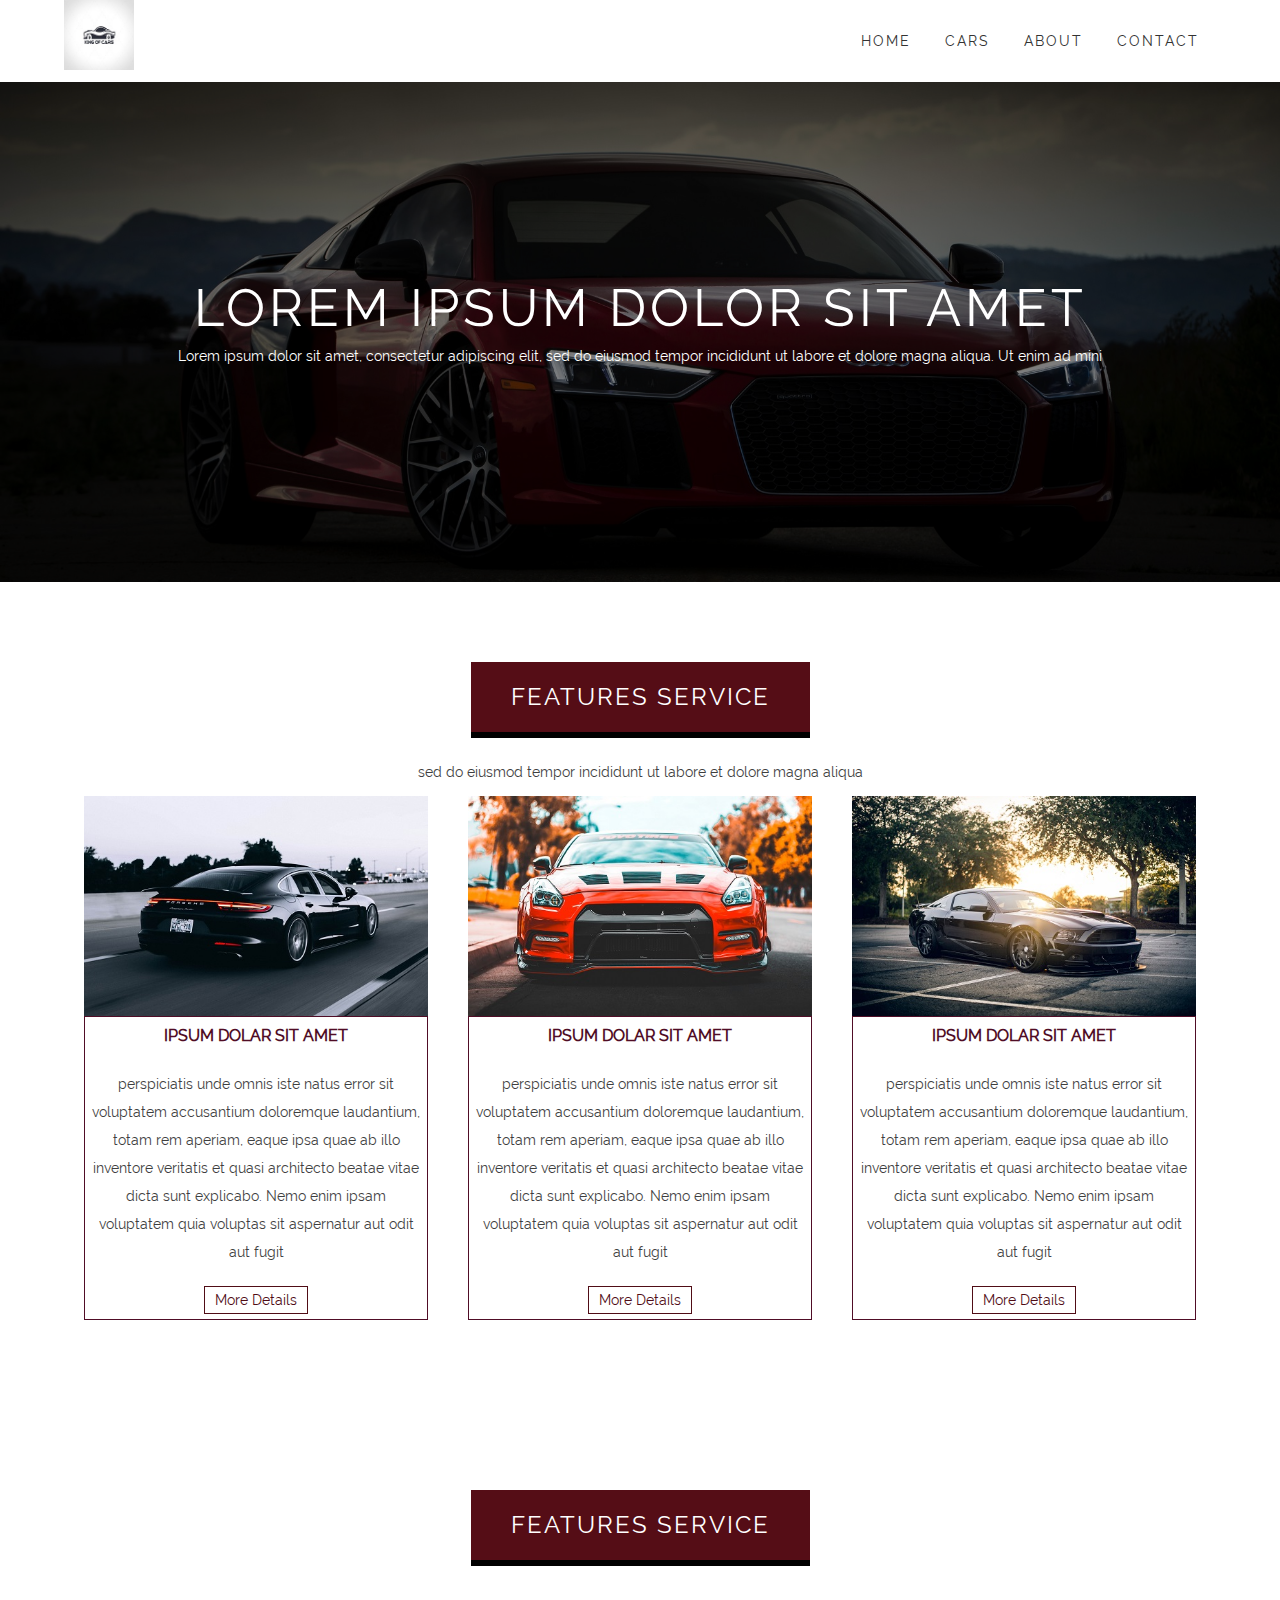
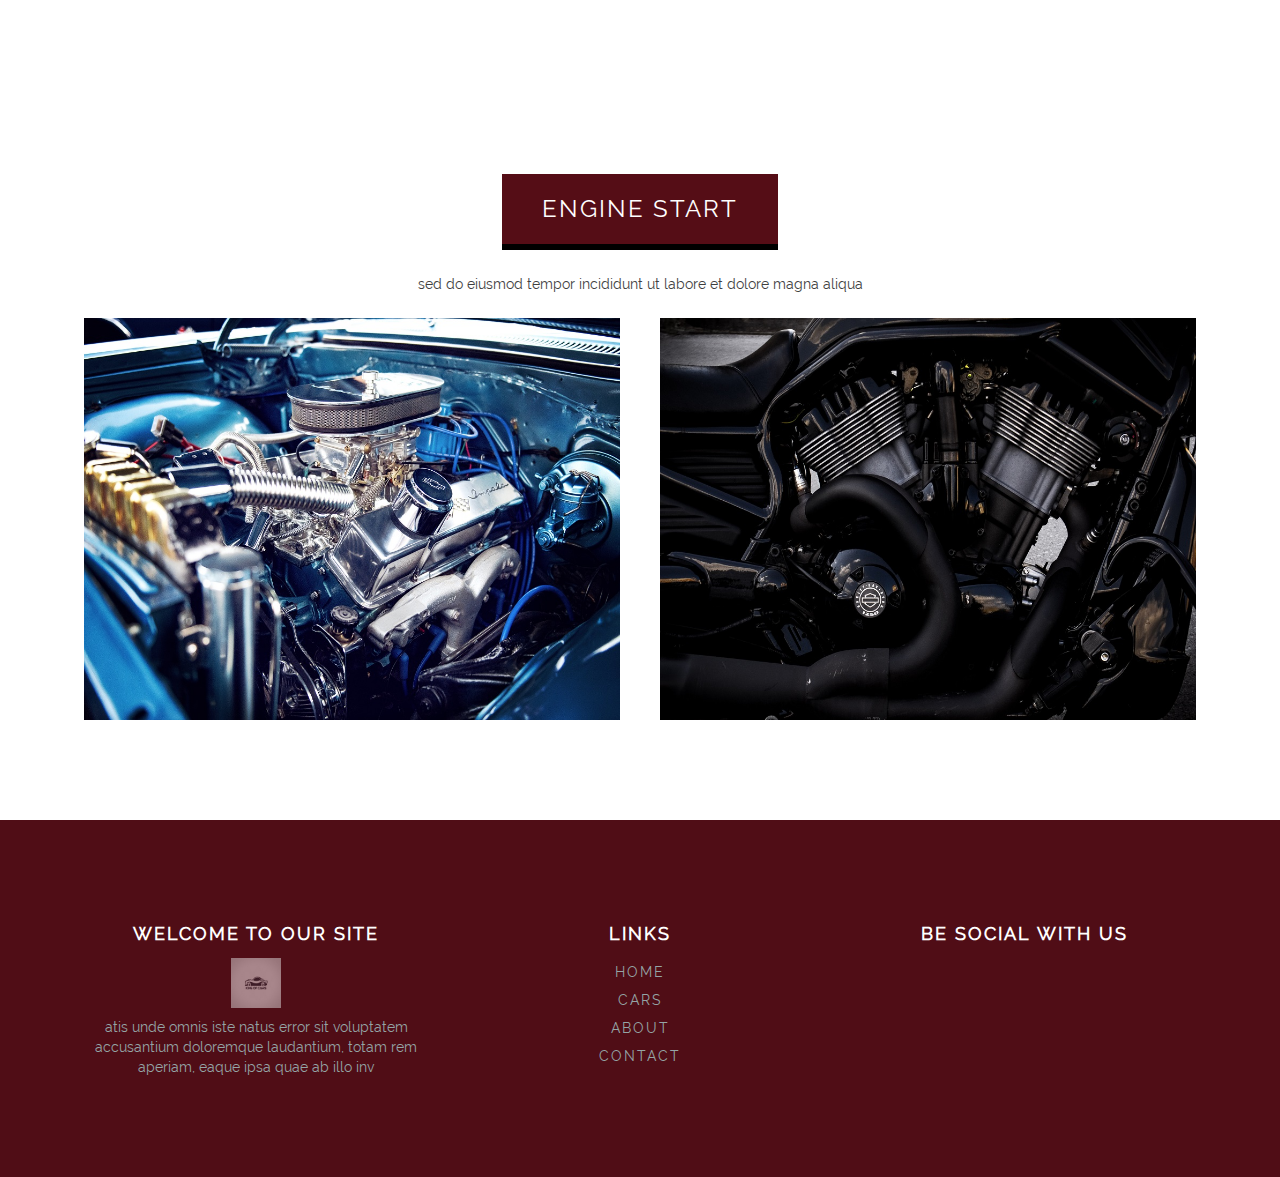
<file: cars/index.html>
<!DOCTYPE html>
<html lang="en">
    
    <head>       
        <meta charset="utf-8">
        <meta name="description" content="Profesyonel web dersleri">
        <meta name="author" content="arın yazılım">
        <meta name="viewport" content="width=device-width, initial-scale=1.0">
        <title>cars-home</title>
        
        <link rel="stylesheet" type="text/css" href="css/reset.css">
        <link rel="stylesheet" type="text/css" href="css/main.css">
        <link rel="stylesheet" href="https://use.fontawesome.com/releases/v5.4.1/css/all.css" integrity="sha384-5sAR7xN1Nv6T6+dT2mhtzEpVJvfS3NScPQTrOxhwjIuvcA67KV2R5Jz6kr4abQsz" crossorigin="anonymous">
    </head>
    
    <body>       
        
        <header>
            <div class="container">
                
                <div class="logo">
                    <a href="index.html"><img src="img/logo.png"></a>
                </div>
                
                <div class="menu">
                    <ul>
                        <li><a href="index.html">HOME</a></li>
                        <li><a href="cars.html">CARS</a></li>
                        <li><a href="about.html">ABOUT</a></li>
                        <li><a href="contact.html">CONTACT</a></li>
                    </ul>
                </div>
                
            </div>
        </header>
        
       
        
        <!--MAIN SECTION-->
        
        <section id="mainSlider" class="slider">
            <div id="mainCaption" class="caption">
                <h1>LOREM IPSUM DOLOR SIT AMET</h1>
                <p>Lorem ipsum dolor sit amet, consectetur adipiscing elit, sed do eiusmod tempor incididunt ut labore et dolore magna aliqua. Ut enim ad mini</p>
            </div>
        </section>
        
        
        
        
        
        <!--FEATURES SECTION-->
        
        <section id="features" class="sectionArea">
            
            <div class="featuresTop">
                <h2 class="sectionHeader">FEATURES SERVICE</h2>
                <p>sed do eiusmod tempor incididunt ut labore et dolore magna aliqua</p>
            </div>
            
            <div class="featuresBody">
                <div class="container">
                    
                    <div class="col3">
                        <div class="item">
                            
                            <div class="zoom">
                                <img src="img/campbell-boulanger-348386-unsplash.jpg">
                            </div>
                            
                            <div class="itemText">
                                <h3>IPSUM DOLAR SIT AMET</h3>
                                <p>perspiciatis unde omnis iste natus error sit voluptatem accusantium doloremque laudantium, totam rem aperiam, eaque ipsa quae ab illo inventore veritatis et quasi architecto beatae vitae dicta sunt explicabo. Nemo enim ipsam voluptatem quia voluptas sit aspernatur aut odit aut fugit</p>
                                <a href="#" class="btnDetails">More Details</a>
                            </div>
                            
                        </div>
                    </div>
                    
                    <div class="col3">
                        <div class="item">
                            
                            <div class="zoom">
                                <img src="img/kartik-bhattacharjee-257547-unsplash.jpg">
                            </div>
                            <div class="itemText">
                                <h3>IPSUM DOLAR SIT AMET</h3>
                                <p>perspiciatis unde omnis iste natus error sit voluptatem accusantium doloremque laudantium, totam rem aperiam, eaque ipsa quae ab illo inventore veritatis et quasi architecto beatae vitae dicta sunt explicabo. Nemo enim ipsam voluptatem quia voluptas sit aspernatur aut odit aut fugit</p>
                                <a href="#" class="btnDetails">More Details</a>
                            </div>
                            
                        </div>
                    </div>
                    
                    <div class="col3">
                        <div class="item">
                            
                            <div class="zoom">
                                <img src="img//lance-asper-259085-unsplash.jpg">
                            </div>
                            
                            <div class="itemText">
                                <h3>IPSUM DOLAR SIT AMET</h3>
                                <p>perspiciatis unde omnis iste natus error sit voluptatem accusantium doloremque laudantium, totam rem aperiam, eaque ipsa quae ab illo inventore veritatis et quasi architecto beatae vitae dicta sunt explicabo. Nemo enim ipsam voluptatem quia voluptas sit aspernatur aut odit aut fugit</p>
                                <a href="#" class="btnDetails">More Details</a>
                            </div>
                            
                        </div>
                    </div>
                    
                </div>
            </div>
        </section>
        
        
        
        
        
        <!-- PARALLAX SECTION-->
        
        <section id="parallax" class="sectionArea">
            <div class="parallaxTop">
                <h2 class="sectionHeader">FEATURES SERVICE</h2>
                <p>sed do eiusmod tempor incididunt ut labore et dolore magna aliqua</p>
            </div>
        </section>
        
        
        
        
        <!-- ENGINE SECTION-->
        
        <section id="engine" class="sectionArea">
            
            <div class="engineTop">
                <h2 class="sectionHeader">ENGINE START</h2>
                <p>sed do eiusmod tempor incididunt ut labore et dolore magna aliqua</p>
            </div>
            
            <div class="engineBody">
                <div class="container">
                    
                    <div class="col2">
                        <div class="engineContainer">
                            <img src="img/engine1.jpg" class="imageOver">
                            <div class="engineOverlay">
                                <div class="engineText">Image Text</div>
                            </div>
                        </div>
                    </div>
                    
                    <div class="col2">
                        <div class="engineContainer">
                            <img src="img/engine2.jpg" class="imageOver">
                            <div class="engineOverlay2">
                                <div class="engineText">Image Text</div>
                            </div>
                        </div>
                    </div>
                    
                </div>
            </div>
        </section>
        
        
        
        
        <!-- FOOTER SECTION-->
        
        <footer class="sectionArea">
            <div class="container">
                
                <div class="col3">
                    <div class="footerItem">
                        <h3>WELCOME TO OUR SITE</h3>
                        <a href="index.html"><img src="img/logo.png"></a>
                        <p>atis unde omnis iste natus error sit voluptatem accusantium doloremque laudantium, totam rem aperiam, eaque ipsa quae ab illo inv</p>
                    </div>
                </div>
                
                <div class="col3">
                    <div class="footerItem">
                        <h3>LINKS</h3>
                        <ul class="footerLinks">
                            <li><a href="index.html">HOME</a></li>
                            <li><a href="cars.html">CARS</a></li>
                            <li><a href="about.html">ABOUT</a></li>
                            <li><a href="contact.html">CONTACT</a></li>
                        </ul>
                    </div>
                </div>
                
                <div class="col3">
                    <div class="footerItem">
                        <h3>BE SOCIAL WITH US</h3>
                        <ul class="socialLinks">
                            <li><a href="#"><i class="fab fa-twitter"></i></a></li>
                            <li><a href="#"><i class="fab fa-facebook"></i></a></li>
                            <li><a href="#"><i class="fab fa-linkedin"></i></a></li>
                        </ul>
                    </div>
                </div>
                
            </div>            
        </footer>
    
    </body>
    
</html>
</file>
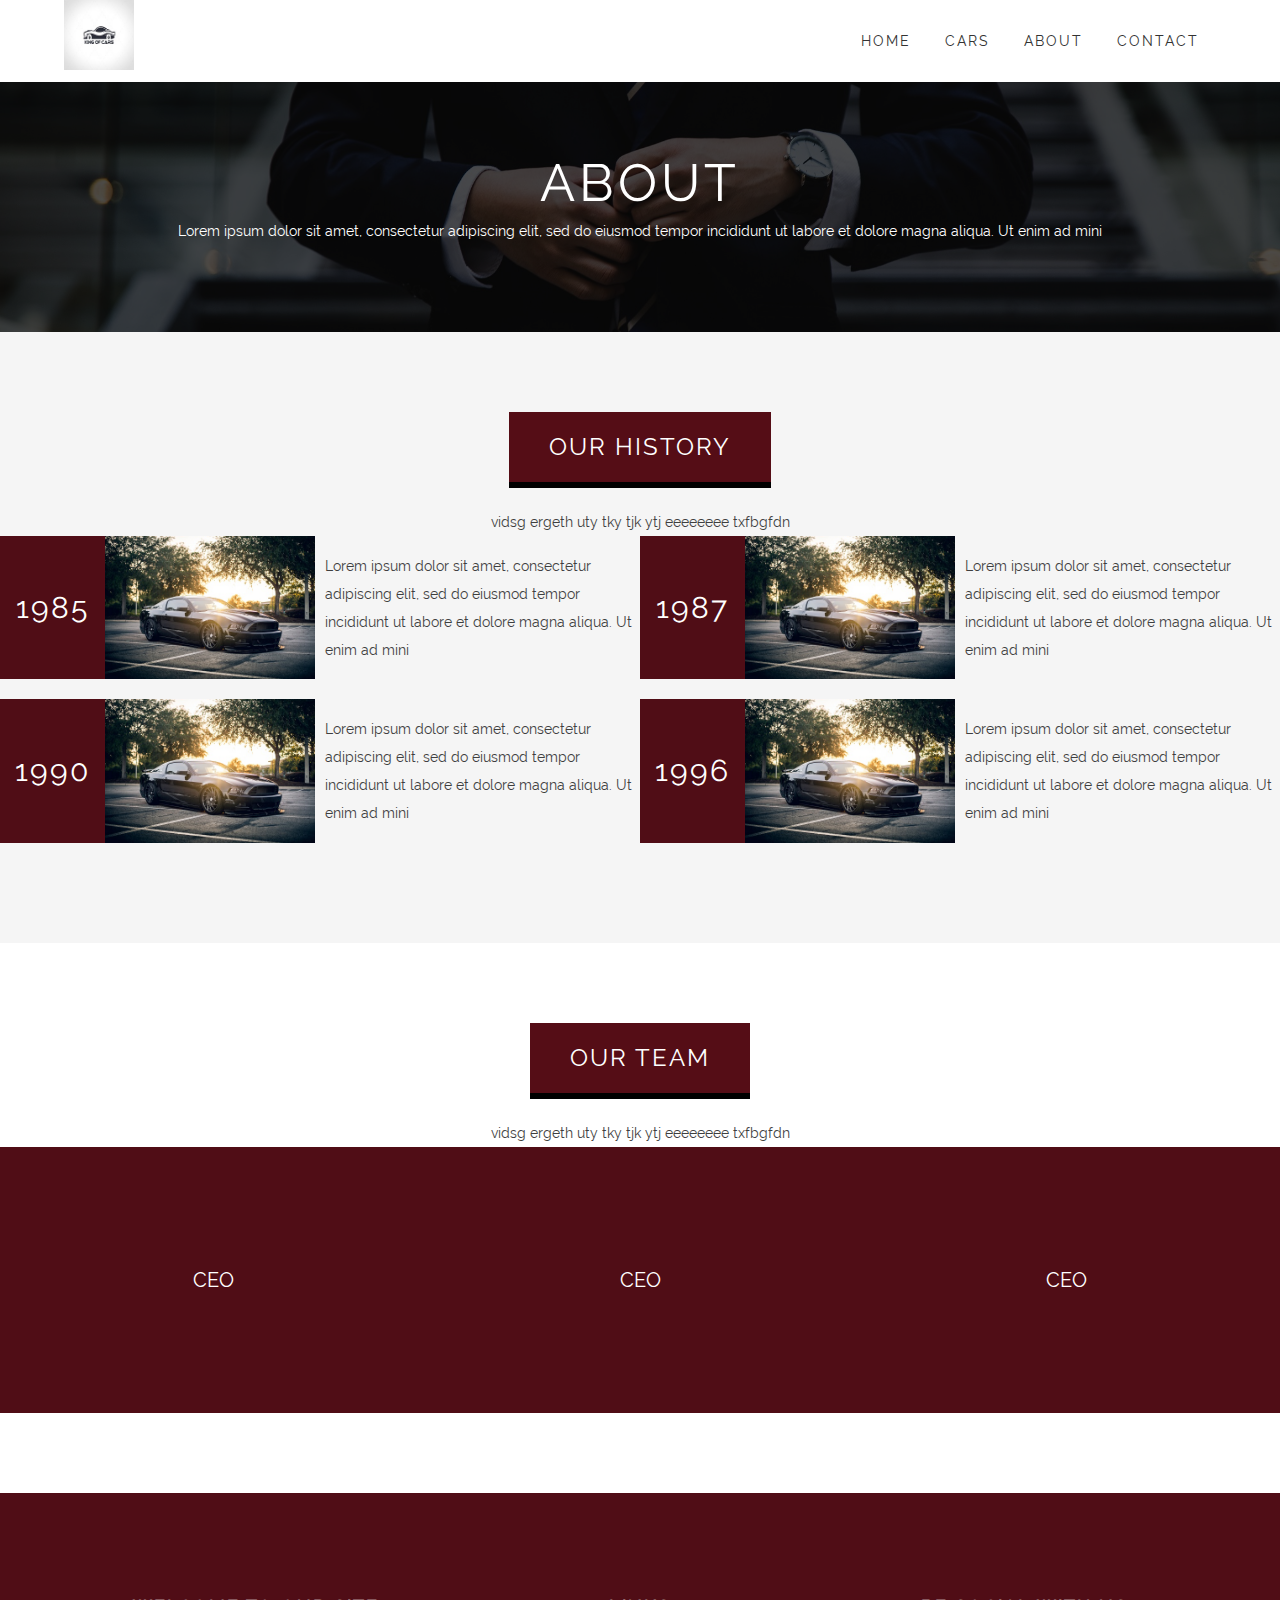
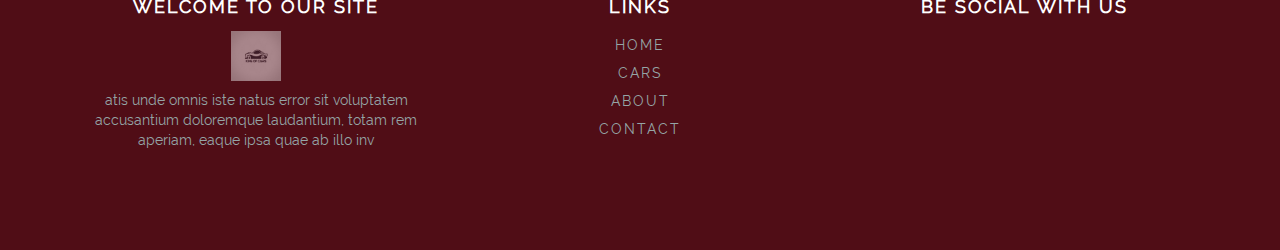
<file: cars/about.html>
<!DOCTYPE html>
<html lang="en">
    <head>
        
        <meta charset="utf-8">
        <meta name="description" content="Profesyonel web dersleri">
        <meta name="author" content="arın yazılım">
        <meta name="viewport" content="width=device-width, initial-scale=1.0">
        <title>cars-about</title>
        
        <link rel="stylesheet" type="text/css" href="css/reset.css">
        <link rel="stylesheet" type="text/css" href="css/main.css">
        <link rel="stylesheet" href="https://use.fontawesome.com/releases/v5.4.1/css/all.css" integrity="sha384-5sAR7xN1Nv6T6+dT2mhtzEpVJvfS3NScPQTrOxhwjIuvcA67KV2R5Jz6kr4abQsz" crossorigin="anonymous">
    </head>
    
    <body>
        
        <header>
            <div class="container">
                
                <div class="logo">
                    <a href="index.html"><img src="img/logo.png"></a>
                </div>
                <div class="menu">
                    <ul>
                        <li><a href="index.html">HOME</a></li>
                        <li><a href="cars.html">CARS</a></li>
                        <li><a href="about.html">ABOUT</a></li>
                        <li><a href="contact.html">CONTACT</a></li>
                    </ul>
                </div>
                
            </div>
        </header>
        
        
        
        
        <!--MAIN SECTION-->
        
        <section id="aboutSlider" class="slider">
            <div id="aboutCaption" class="caption">
                <h1>ABOUT</h1>
                <p>Lorem ipsum dolor sit amet, consectetur adipiscing elit, sed do eiusmod tempor incididunt ut labore et dolore magna aliqua. Ut enim ad mini</p>
            </div>
        </section>
        
        
        
        
        
        
        
        <!--OUR HISTORY SECTION-->
        
        <section id="ourHistory" class="sectionArea">
            
            
            <div class="ourHistoryTop">
                <h2 class="sectionHeader">OUR HISTORY</h2>
                <p>vidsg ergeth uty tky tjk ytj eeeeeeee txfbgfdn</p>
            </div>
            
            <div class="ourHistoryBody">
                
                <div class="containerFluid">
                    <div class="col2">
                        <div class="ourHistoryDate">
                            <p>1985</p>
                        </div>
                        <div class="ourHistoryImage">
                            <img src="img/lance-asper-259085-unsplash.jpg">
                        </div>
                        <div class="ourHistoryText">
                            <p>Lorem ipsum dolor sit amet, consectetur adipiscing elit, sed do eiusmod tempor incididunt ut labore et dolore magna aliqua. Ut enim ad mini</p>
                        </div>
                    </div>
                    <div class="col2">
                        <div class="ourHistoryDate">
                            <p>1987</p>
                        </div>
                        <div class="ourHistoryImage">
                            <img src="img/lance-asper-259085-unsplash.jpg">
                        </div>
                        <div class="ourHistoryText">
                            <p>Lorem ipsum dolor sit amet, consectetur adipiscing elit, sed do eiusmod tempor incididunt ut labore et dolore magna aliqua. Ut enim ad mini</p>
                        </div>
                    </div>
                </div> 
                
                <div class="containerFluid">
                    <div class="col2">
                        <div class="ourHistoryDate">
                            <p>1990</p>
                        </div>
                        <div class="ourHistoryImage">
                            <img src="img/lance-asper-259085-unsplash.jpg">
                        </div>
                        <div class="ourHistoryText">
                            <p>Lorem ipsum dolor sit amet, consectetur adipiscing elit, sed do eiusmod tempor incididunt ut labore et dolore magna aliqua. Ut enim ad mini</p>
                        </div>
                    </div>
                    <div class="col2">
                        <div class="ourHistoryDate">
                            <p>1996</p>
                        </div>
                        <div class="ourHistoryImage">
                            <img src="img/lance-asper-259085-unsplash.jpg">
                        </div>
                        <div class="ourHistoryText">
                            <p>Lorem ipsum dolor sit amet, consectetur adipiscing elit, sed do eiusmod tempor incididunt ut labore et dolore magna aliqua. Ut enim ad mini</p>
                        </div>
                    </div>
                </div>  
                
            </div>
        </section>
        
        
        
        
        
        
        <!--TEAM SECTION-->
        
        <section id="team" class="sectionArea">
            
            <div class="teamTop">
                <h2 class="sectionHeader">OUR TEAM</h2>
                <p>vidsg ergeth uty tky tjk ytj eeeeeeee txfbgfdn</p>
            </div>
            
            <div class="teamBody">
                <div class="containerFluid">
                   
                    <div class="col3">
                        <div class="teamMember">
                            <img src="img/ceo.jpg" class="teamMemberImg">
                            <div class="teamMemberInfo">
                                <h5>John Doe</h5>
                                <ul class="memberSocialLinks">
                                    <li><a href="#"><i class="fab fa-twitter"></i></a></li>
                                    <li><a href="#"><i class="fab fa-facebook"></i></a></li>
                                    <li><a href="#"><i class="fab fa-linkedin"></i></a></li>
                                </ul>
                            </div>
                            <div class="teamMemberOverlay">
                                <div class="teamTitle">CEO</div>
                            </div>
                        </div>
                    </div>
                    
                    <div class="col3">
                        <div class="teamMember">
                            <img src="img/ceo.jpg" class="teamMemberImg">
                            <div class="teamMemberInfo">
                                <h5>John Doe</h5>
                                <ul class="memberSocialLinks">
                                    <li><a href="#"><i class="fab fa-twitter"></i></a></li>
                                    <li><a href="#"><i class="fab fa-facebook"></i></a></li>
                                    <li><a href="#"><i class="fab fa-linkedin"></i></a></li>
                                </ul>
                            </div>
                            <div class="teamMemberOverlay">
                                <div class="teamTitle">CEO</div>
                            </div>
                        </div>
                    </div>
                    
                    <div class="col3">
                        <div class="teamMember">
                            <img src="img/ceo.jpg" class="teamMemberImg">
                            <div class="teamMemberInfo">
                                <h5>John Doe</h5>
                                <ul class="memberSocialLinks">
                                    <li><a href="#"><i class="fab fa-twitter"></i></a></li>
                                    <li><a href="#"><i class="fab fa-facebook"></i></a></li>
                                    <li><a href="#"><i class="fab fa-linkedin"></i></a></li>
                                </ul>
                            </div>
                            <div class="teamMemberOverlay">
                                <div class="teamTitle">CEO</div>
                            </div>
                        </div>
                    </div>
                    
                </div>
            </div>
        </section>
        
        
        
        
        
        
        
        <!-- FOOTER SECTION-->
        
        <footer class="sectionArea">
            <div class="container">
                
                <div class="col3">
                    <div class="footerItem">
                        <h3>WELCOME TO OUR SITE</h3>
                        <a href="index.html"><img src="img/logo.png"></a>
                        <p>atis unde omnis iste natus error sit voluptatem accusantium doloremque laudantium, totam rem aperiam, eaque ipsa quae ab illo inv</p>
                    </div>
                </div>
                
                <div class="col3">
                    <div class="footerItem">
                        <h3>LINKS</h3>
                        <ul class="footerLinks">
                            <li><a href="index.html">HOME</a></li>
                            <li><a href="cars.html">CARS</a></li>
                            <li><a href="about.html">ABOUT</a></li>
                            <li><a href="contact.html">CONTACT</a></li>
                        </ul>
                    </div>
                </div>
                
                <div class="col3">
                    <div class="footerItem">
                        <h3>BE SOCIAL WITH US</h3>
                        <ul class="socialLinks">
                            <li><a href="#"><i class="fab fa-twitter"></i></a></li>
                            <li><a href="#"><i class="fab fa-facebook"></i></a></li>
                            <li><a href="#"><i class="fab fa-linkedin"></i></a></li>
                        </ul>
                    </div>
                </div>
                
            </div>            
        </footer>
    
        
        
    </body>
    
</html>
</file>
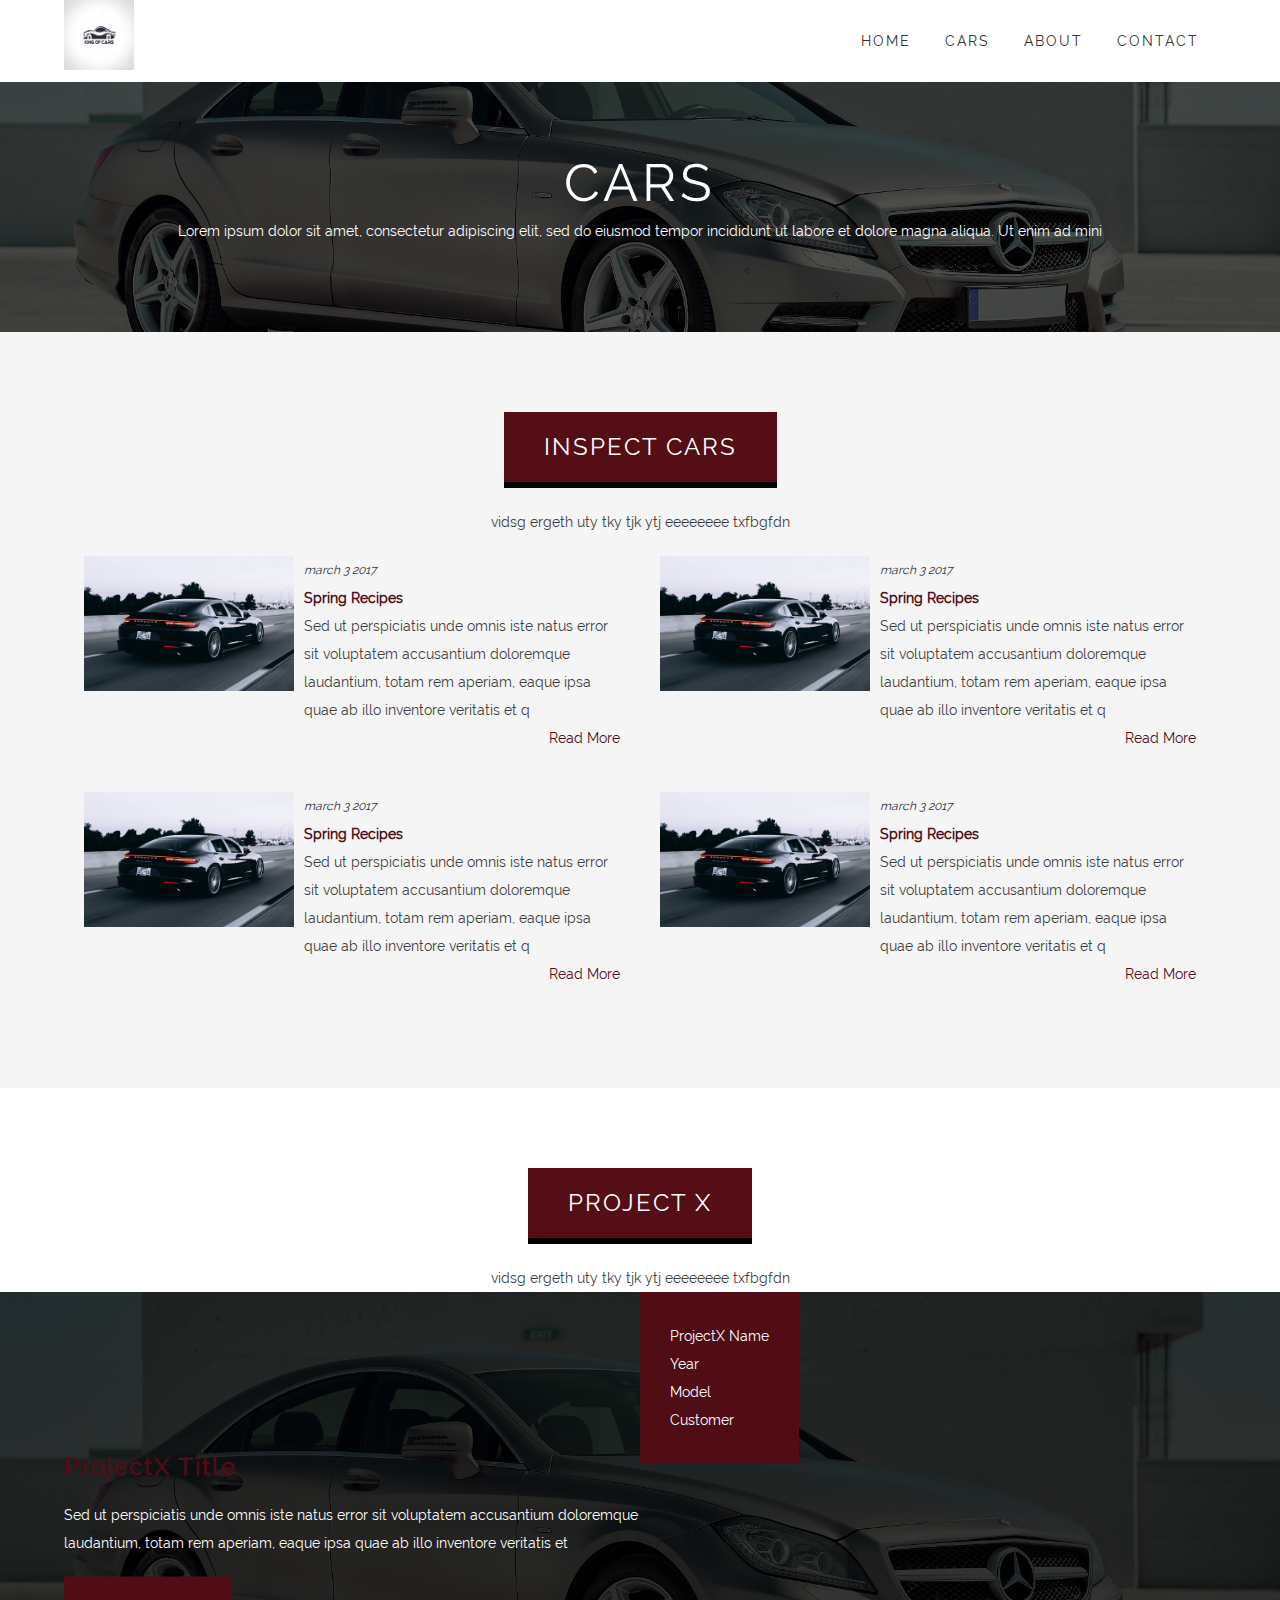
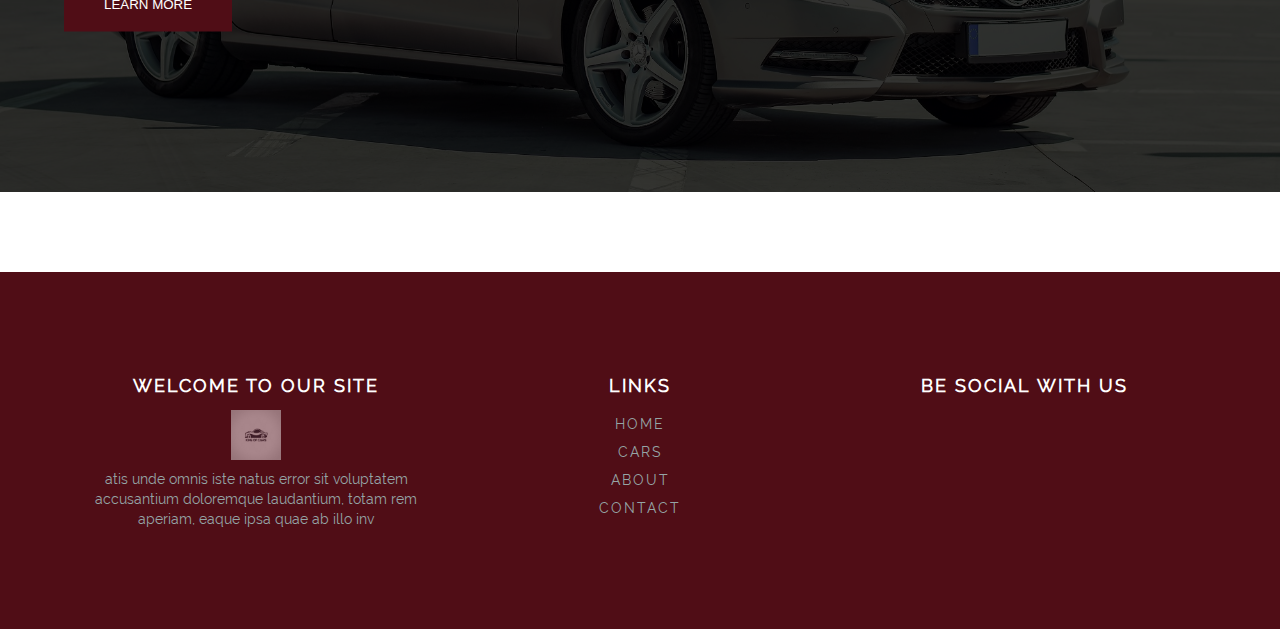
<file: cars/cars.html>
<!DOCTYPE html>
<html lang="en">
    <head>
        
        <meta charset="utf-8">
        <meta name="description" content="Profesyonel web dersleri">
        <meta name="author" content="arın yazılım">
        <meta name="viewport" content="width=device-width, initial-scale=1.0">
        <title>cars-cars</title>
        
        <link rel="stylesheet" type="text/css" href="css/reset.css">
        <link rel="stylesheet" type="text/css" href="css/main.css">
        <link rel="stylesheet" href="https://use.fontawesome.com/releases/v5.4.1/css/all.css" integrity="sha384-5sAR7xN1Nv6T6+dT2mhtzEpVJvfS3NScPQTrOxhwjIuvcA67KV2R5Jz6kr4abQsz" crossorigin="anonymous">
    </head>
    
    <body>
        
        <header>
            
            <div class="container">
                <div class="logo">
                    <a href="index.html"><img src="img/logo.png"></a>
                </div>
                <div class="menu">
                    <ul>
                        <li><a href="index.html">HOME</a></li>
                        <li><a href="cars.html">CARS</a></li>
                        <li><a href="about.html">ABOUT</a></li>
                        <li><a href="contact.html">CONTACT</a></li>
                    </ul>
                </div>
            </div>
            
        </header>
        
        
        
        
        <!--MAIN SECTION-->
        
        <section id="carsSlider" class="slider">
            <div id="carsCaption" class="caption">
                <h1>CARS</h1>
                <p>Lorem ipsum dolor sit amet, consectetur adipiscing elit, sed do eiusmod tempor incididunt ut labore et dolore magna aliqua. Ut enim ad mini</p>
            </div>
        </section>
        
        
        
        
        
        <!--INSPECT SECTION-->
        
        <section id="inspect" class="sectionArea">
            
            <div class="inspectTop">
                <h2 class="sectionHeader">INSPECT CARS</h2>
                <p>vidsg ergeth uty tky tjk ytj eeeeeeee txfbgfdn</p>
            </div>
            
            <div class="inspectBody">
                
                <div class="container">
                    
                    <div class="col2">
                        <div class="inspectImage">
                            <img src="img/campbell-boulanger-348386-unsplash.jpg">
                        </div>
                        <div class="inspectText">
                            <p class="date">march 3 2017</p>
                            <h4>Spring Recipes</h4>
                            <p>Sed ut perspiciatis unde omnis iste natus error sit voluptatem accusantium doloremque laudantium, totam rem aperiam, eaque ipsa quae ab illo inventore veritatis et q</p>
                            <a href="#">Read More</a>
                        </div>
                    </div>
                    
                    <div class="col2">
                        <div class="inspectImage">
                            <img src="img/campbell-boulanger-348386-unsplash.jpg">
                        </div>
                        <div class="inspectText">
                            <p class="date">march 3 2017</p>
                            <h4>Spring Recipes</h4>
                            <p>Sed ut perspiciatis unde omnis iste natus error sit voluptatem accusantium doloremque laudantium, totam rem aperiam, eaque ipsa quae ab illo inventore veritatis et q</p>
                            <a href="#">Read More</a>
                        </div>
                    </div>
                    
                </div>
                
                <div class="container">
                    
                    <div class="col2">
                        <div class="inspectImage">
                            <img src="img/campbell-boulanger-348386-unsplash.jpg">
                        </div>
                        <div class="inspectText">
                            <p class="date">march 3 2017</p>
                            <h4>Spring Recipes</h4>
                            <p>Sed ut perspiciatis unde omnis iste natus error sit voluptatem accusantium doloremque laudantium, totam rem aperiam, eaque ipsa quae ab illo inventore veritatis et q</p>
                            <a href="#">Read More</a>
                        </div>
                    </div>
                    
                    <div class="col2">
                        <div class="inspectImage">
                            <img src="img/campbell-boulanger-348386-unsplash.jpg">
                        </div>
                        <div class="inspectText">
                            <p class="date">march 3 2017</p>
                            <h4>Spring Recipes</h4>
                            <p>Sed ut perspiciatis unde omnis iste natus error sit voluptatem accusantium doloremque laudantium, totam rem aperiam, eaque ipsa quae ab illo inventore veritatis et q</p>
                            <a href="#">Read More</a>
                        </div>
                    </div>
                    
                </div>
                
            </div>
        </section>
        
        
        
        
        
        <!-- PROJECT SECTION-->
        
        <section id="projectX" class="sectionArea">
            
            <div class="projectXTop">
                <h2 class="sectionHeader">PROJECT X</h2>
                <p>vidsg ergeth uty tky tjk ytj eeeeeeee txfbgfdn</p>
            </div>
            
            <div class="projectXBody">
                <div class="containerFluid">
                    <div class="captionPX">
                        
                        <div class="col2">
                            <div class="projectXInfo">
                                <h4 class="projectXTitle">ProjectX Title</h4>
                                <p class="projectXText">Sed ut perspiciatis unde omnis iste natus error sit voluptatem accusantium doloremque laudantium, totam rem aperiam, eaque ipsa quae ab illo inventore veritatis et</p>
                                <button type="button" class="projectXBTN">LEARN MORE</button>
                            </div>
                        </div>
                        
                        <div class="col2">
                            <div class="projectXHighlight">
                                <ul class="projectXDetail">
                                    <li>ProjectX Name</li>
                                    <li>Year</li>
                                    <li>Model</li>
                                    <li>Customer</li>
                                </ul>
                            </div>
                        </div>
                        
                    </div>
                </div>
            </div>
            
        </section>
        
        
        
        
        
        <!-- FOOTER SECTION-->
        
        <footer class="sectionArea">
            <div class="container">
                
                <div class="col3">
                    <div class="footerItem">
                        <h3>WELCOME TO OUR SITE</h3>
                        <a href="index.html"><img src="img/logo.png"></a>
                        <p>atis unde omnis iste natus error sit voluptatem accusantium doloremque laudantium, totam rem aperiam, eaque ipsa quae ab illo inv</p>
                    </div>
                </div>
                
                <div class="col3">
                    <div class="footerItem">
                        <h3>LINKS</h3>
                        <ul class="footerLinks">
                            <li><a href="index.html">HOME</a></li>
                            <li><a href="cars.html">CARS</a></li>
                            <li><a href="about.html">ABOUT</a></li>
                            <li><a href="contact.html">CONTACT</a></li>
                        </ul>
                    </div>
                </div>
                
                <div class="col3">
                    <div class="footerItem">
                        <h3>BE SOCIAL WITH US</h3>
                        <ul class="socialLinks">
                            <li><a href="#"><i class="fab fa-twitter"></i></a></li>
                            <li><a href="#"><i class="fab fa-facebook"></i></a></li>
                            <li><a href="#"><i class="fab fa-linkedin"></i></a></li>
                        </ul>
                    </div>
                </div>
                
            </div>            
        </footer>
    
        
        
        
        
    </body>
    
</html>
</file>
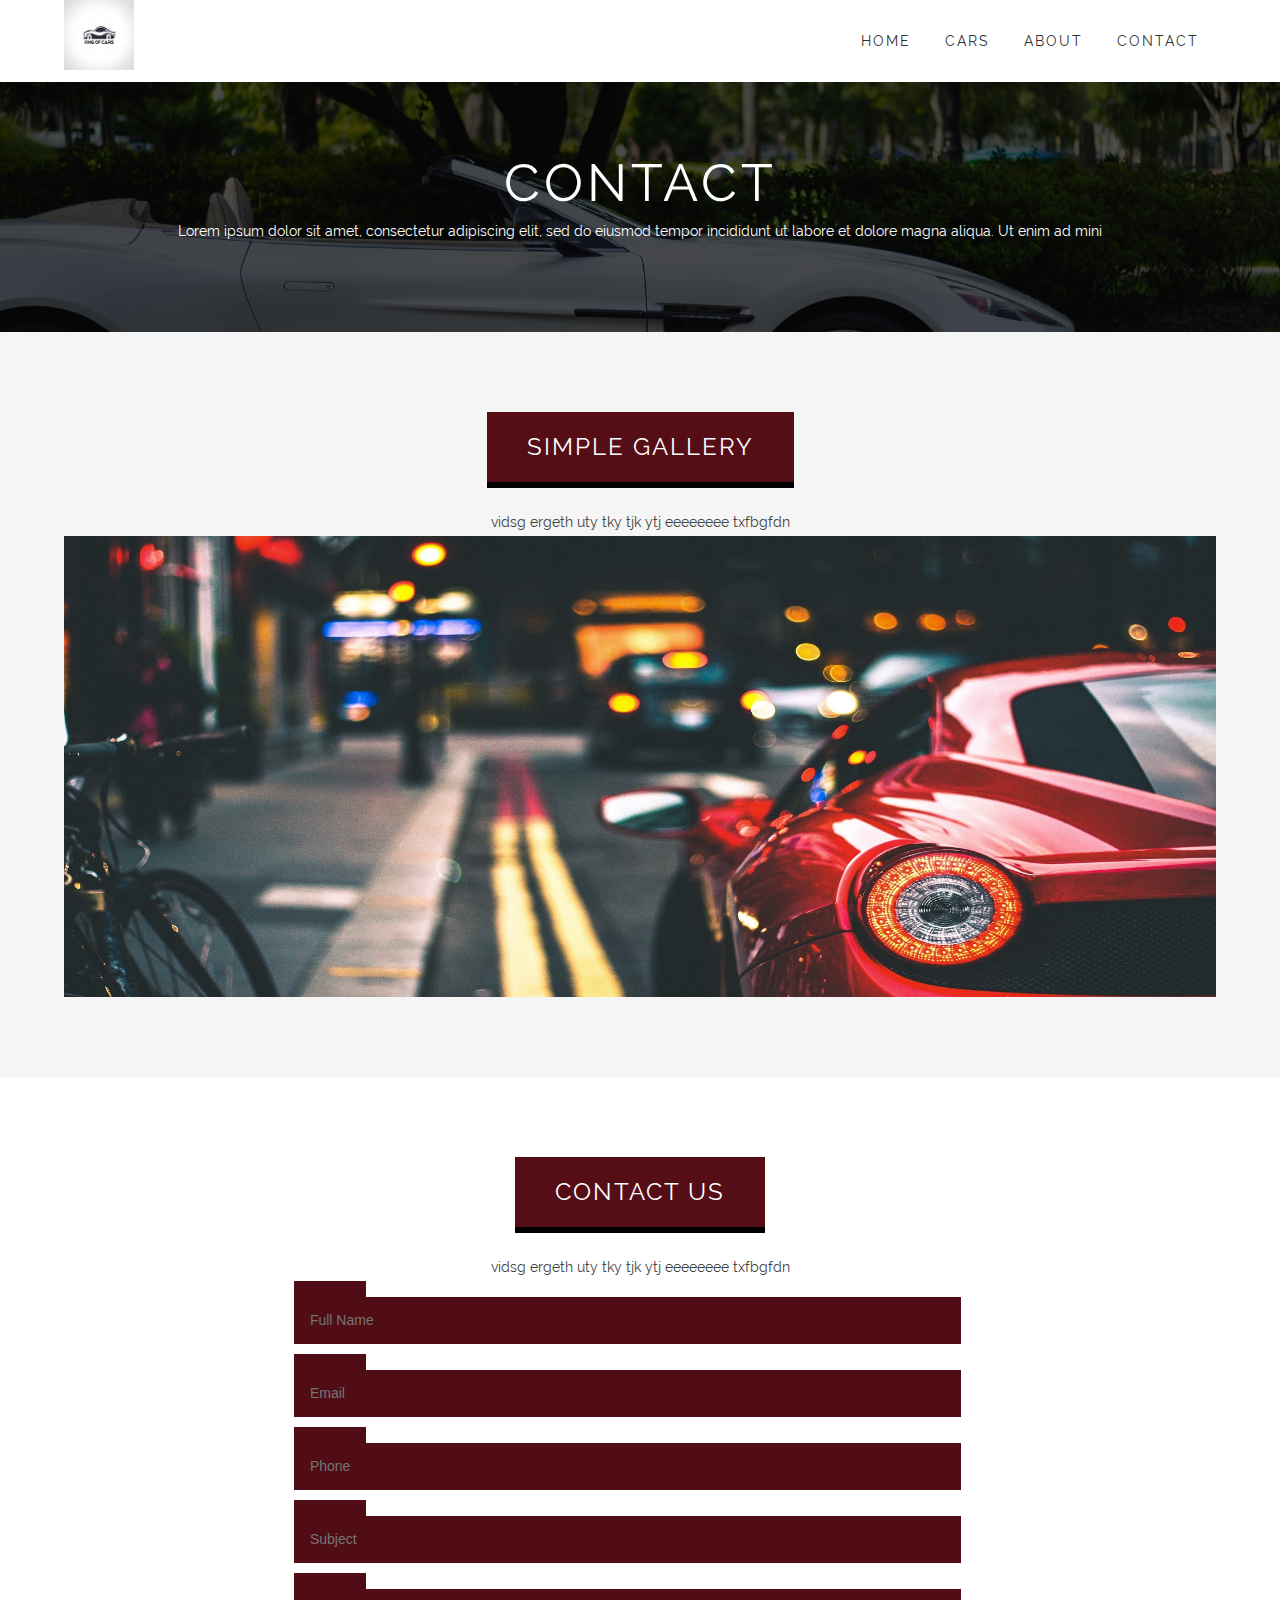
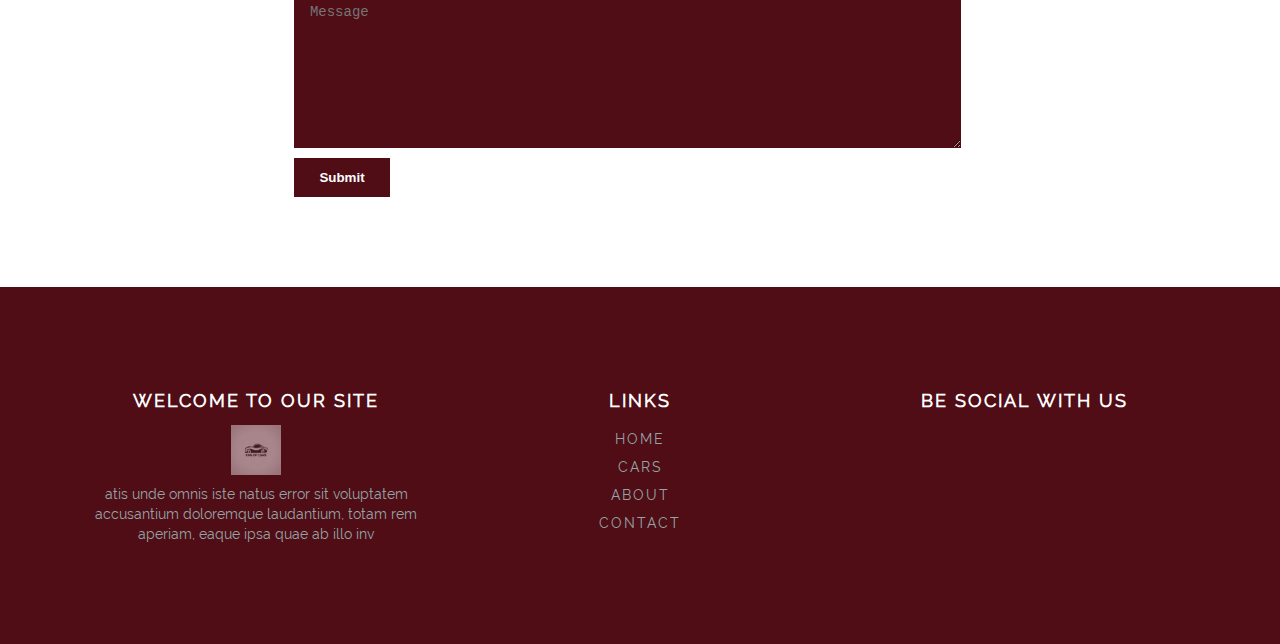
<file: cars/contact.html>
<!DOCTYPE html>
<html lang="en">
    <head>
        
        <meta charset="utf-8">
        <meta name="description" content="Profesyonel web dersleri">
        <meta name="author" content="arın yazılım">
        <meta name="viewport" content="width=device-width, initial-scale=1.0">
        <title>cars-about</title>
        
        <link rel="stylesheet" type="text/css" href="css/reset.css">
        <link rel="stylesheet" type="text/css" href="css/main.css">
        <link rel="stylesheet" href="https://use.fontawesome.com/releases/v5.4.1/css/all.css" integrity="sha384-5sAR7xN1Nv6T6+dT2mhtzEpVJvfS3NScPQTrOxhwjIuvcA67KV2R5Jz6kr4abQsz" crossorigin="anonymous">
    </head>
    
    <body>
        
        <header>
            <div class="container">
                
                <div class="logo">
                    <a href="index.html"><img src="img/logo.png"></a>
                </div>
                <div class="menu">
                    <ul>
                        <li><a href="index.html">HOME</a></li>
                        <li><a href="cars.html">CARS</a></li>
                        <li><a href="about.html">ABOUT</a></li>
                        <li><a href="contact.html">CONTACT</a></li>
                    </ul>
                </div>
                
            </div>
        </header>
        
        
        
        
        <!--MAIN SECTION-->
        
        <section id="contactSlider" class="slider">
            <div id="contactCaption" class="caption">
                <h1>CONTACT</h1>
                <p>Lorem ipsum dolor sit amet, consectetur adipiscing elit, sed do eiusmod tempor incididunt ut labore et dolore magna aliqua. Ut enim ad mini</p>
            </div>
        </section>
        
        
        
        
        
        
        
        <!--GALLERY SECTION-->
        
        <section id="gallery" class="sectionArea">
            
            <div class="galleryTop">
                <h2 class="sectionHeader">SIMPLE GALLERY</h2>
                <p>vidsg ergeth uty tky tjk ytj eeeeeeee txfbgfdn</p>
            </div>
            
            <div class="galleryBody">
                <div class="container">
                    <div class="gallerySlider">
                        <div class="gallerySliderItem">
                            <img src="img/slider1.jpg">
                            <img src="img/slider2.jpg">
                            <img src="img/slider3.jpg">
                        </div>
                    </div>
                </div>
            </div>
            
        </section>
        
        
        
        
        
        <!--FORM SECTION-->
        
        <section id="contact" class="sectionArea">
            
            <div class="contactTop">
                <h2 class="sectionHeader">CONTACT US</h2>
                <p>vidsg ergeth uty tky tjk ytj eeeeeeee txfbgfdn</p>
            </div>
            
            <div class="contactBody">
                <div class="container">
                    <div class="wrapper">
                        <form class="contactForm">
                            
                            <div class="formItem">
                                <span class="formShape"><i class="fas fa-user fa-2x"></i></span>
                                <input class="formField" type="text" placeholder="Full Name" required>
                            </div>
                            <div class="formItem">
                                <span class="formShape"><i class="fas fa-envelope fa-2x"></i></span>
                                <input class="formField" type="email" placeholder="Email" required>
                            </div>
                            <div class="formItem">
                                <span class="formShape"><i class="fas fa-mobile fa-2x"></i></span>
                                <input class="formField" type="text" placeholder="Phone" required>
                            </div>
                            <div class="formItem">
                                <span class="formShape"><i class="fas fa-info fa-2x"></i></span>
                                <input class="formField" type="text" placeholder="Subject" required>
                            </div>
                            <div class="formItem">
                                <span class="formShape"><i class="fas fa-comment fa-2x"></i></span>
                                <textarea class="formField" rows="8" placeholder="Message"></textarea>
                            </div>
                            <div class="formItem">
                                <input class="formBtn" type="submit" value="Submit">
                            </div>
                            
                        </form>
                    </div>
                </div>
            </div>
            
        </section>
        
        
                
        
        
        
        
        
        
        <!-- FOOTER SECTION-->
        
        <footer class="sectionArea">
            <div class="container">
                
                <div class="col3">
                    <div class="footerItem">
                        <h3>WELCOME TO OUR SITE</h3>
                        <a href="index.html"><img src="img/logo.png"></a>
                        <p>atis unde omnis iste natus error sit voluptatem accusantium doloremque laudantium, totam rem aperiam, eaque ipsa quae ab illo inv</p>
                    </div>
                </div>
                
                <div class="col3">
                    <div class="footerItem">
                        <h3>LINKS</h3>
                        <ul class="footerLinks">
                            <li><a href="index.html">HOME</a></li>
                            <li><a href="cars.html">CARS</a></li>
                            <li><a href="about.html">ABOUT</a></li>
                            <li><a href="contact.html">CONTACT</a></li>
                        </ul>
                    </div>
                </div>
                
                <div class="col3">
                    <div class="footerItem">
                        <h3>BE SOCIAL WITH US</h3>
                        <ul class="socialLinks">
                            <li><a href="#"><i class="fab fa-twitter"></i></a></li>
                            <li><a href="#"><i class="fab fa-facebook"></i></a></li>
                            <li><a href="#"><i class="fab fa-linkedin"></i></a></li>
                        </ul>
                    </div>
                </div>
                
            </div>            
        </footer>
    
        
        
    </body>
    
</html>
</file>
<file: cars/css/main.css>
/*GENERAL SETTINGS*/
@font-face{
    font-family:'Raleway';
    src:url('../fonts/Raleway-Regular.ttf');
}
body{
    background: #fff;
    color: #3f3f3f;
    font: 14px/28px arial;
    font-family: 'Raleway';
}
h1{
    font-size: 52px;
    letter-spacing: 4px;
    margin-bottom: 20px;
}
.sectionHeader{
    background: #550D16;
    border-bottom: 6px solid #000;
    height: 60px;
    color: #fff;
    display: inline-block;
    line-height: 60px;
    font-size: 24px;
    padding: 5px 40px;
    letter-spacing: 2px;
    margin-bottom: 20px;
}
h3{
    font-size: 16px;
    color: #500D26;
    font-weight: bold;
    transition: all .5s ease;
}
.sectionArea{
    padding: 80px 0;
}






/*GRID SETTINGS*/
.container{
    width: 90%;
    margin: 0 auto;
    display: flex; /*elemanlarını yan yana yap*/
}
.featuresBody .container{
    justify-content: space-between; 
}
.col3{
    flex-grow: 1;/*sütun uzunlukları eşit olsun*/
    width: 33.33%;
}
.engineBody .container{
    justify-content: space-between;
}
.col2{
    flex-grow: 1;
    width: 50%;
    padding: 20px;
}











/*HOME SETTINGS*/
header .logo{
    margin-right: auto; /*menüyü container ın içerisinde mümkün olduğu kadar sağa kaydırdı*/
}
header .logo img{
    display: block;
    height: 70px; /*resmi küçülttük bunun için block özelliğini eklemeliyiz resme*/
}
.menu li{
    float: left; /*menü elemanlarını yanyana yap*/
}
.menu li a{
    padding: 27px 17px;
    display: block; /*yukardan aşağıdan padding çalışması için*/
    text-decoration: none;
    letter-spacing: 2px;
    color: #333;
    transition: all .5s ease;
}
.menu li:hover a{
    background: #500D16;
    color: white;
}
#mainSlider{
    height: 500px;
    background: url('../img/mainHome.jpg') center center no-repeat; /*x ve y'ye göre merkez, büyük ekranlarda tekrarlama*/
    background-size: cover;
}
.slider{
    width: 100%;
}
#mainCaption{
    height: 500px;
    background: rgba(0,0,0, .5);
}
.caption{
    display: flex;
    flex-direction: column;
    align-items: center;/*yatay ortala*/
    justify-content: center;/*dikey ortala (flex elemanlarını)*/
    width: 100%;
    color: white;
}
.featuresTop{
    text-align: center;
}
.item{
    padding: 10px 20px;
}
.zoom{
    position: relative;
    overflow: hidden;
    display: inline-block;
    width: 100%;   /*item clasını kapsayan col3 clasının genişliği 33%*/
    vertical-align: top;
}
.zoom img{
    display: block;
    width: 100%;
    height: auto;
    transition: all .5s ease;
}
.item .itemText{
    text-align: center;
    padding: 5px;
    border: 1px solid #500D26;
}
.item:hover .zoom img{
    transform: scale(1.25);
}
.item:hover h3{
    color: #fff;
}
.item:hover .itemText{
    background: #500D16;
    color: #fff;
    transition: all .5s ease;
}
.btnDetails{
    color: #500D16;
    padding: 5px 10px;
    text-decoration: none;
    border: 1px solid #500d16;
    transition: all .5s ease;
}
.item:hover .btnDetails{
    color: #fff;
    border: 1px solid #fff;
}
.itemText p{
    margin: 20px 0;
}

#parallax{
    background: linear-gradient(rgba(0,0,0,.7),rgba(0,0,0,.7)),url('../img/parallax.jpg');
    background-attachment: fixed;
    background-size:cover;
    background-position: center;
    text-align:center;
}
#parallax p{
    color: #fff;
}
.engineTop{
    text-align: center;
}
.engineContainer{
    position: relative;/*pozisyonu kendine göre*/
    width: 100%;    /*col2'nin yüzde yüzü*/
}
.imageOver{
    display: block;
    width: 100%; /*bloka sığdırdık görseli(display block olmalı)*/
    height: auto;
}
.engineOverlay{
    position: absolute; /*relative göre engineContainera göre bottom,left,right 0*/
    bottom: 0;
    left: 0;
    right: 0;
    background-color: rgba(80,13,22,.7);
    overflow: hidden;
    width: 0;
    height: 100%;
    transition: .5s ease;
}
.engineContainer:hover .engineOverlay{
    width: 100%;
}
.engineText{
    white-space: nowrap; /*alt alta gelmeleri önlemek içim*/
    color: #fff;
    font-size: 20px;
    position: absolute;
    top: 50%;
    left: 50%;
    transform: translate(-50%,-50%);
}
.engineOverlay2{
    position: absolute; /*relative göre engineContainera göre*/
    bottom: 0;
    left: 100%;
    right: 0;
    background-color: rgba(80,13,22,.7);
    overflow: hidden;
    width: 0;
    height: 100%;
    transition: .5s ease;
}
.engineContainer:hover .engineOverlay2{
    width: 100%;
    left: 0;
}



footer{
    background: #500d16;
    text-align: center;
}
.footerItem{
    padding: 20px;
}
.footerItem img{
    height: 50px;
    opacity: .5;
}
footer h3{
    color: #fff;
    font-size: 18px;
    letter-spacing: 2px;
    margin-bottom: 10px;
}
footer .fab{
    font-size: 30px;
    color: #95a5a6;
    line-height: 50px;
    transition: .3s ease;
}
footer .fab:hover{
    color: #fff;
}
footer p{
    color: #95a5a6;
    line-height: 20px;
}
.footerLinks a{
    text-decoration: none;
    color: #95a5a6;
    letter-spacing: 2px;
    transition: .3s ease;
}
.footerLinks a:hover{
    color: #fff;
    text-decoration: underline;
}
.socialLinks li{
    display: inline-block;
    width: 50px;
    height: 50px;
}











/*CARS SETTINGS*/

#carsSlider{
    height: 250px;
    background: url('../img/avantgarde-concept-769583-unsplash.jpg') center center no-repeat; /*x ve y'ye göre merkez, büyük ekranlarda tekrarlama*/
    background-size: cover;
}
#carsCaption{
    height: 250px;
    background: rgba(0,0,0, .7);
}
#inspect {
    background-color: #f5f5f5;
}
.inspectTop{
    text-align: center;
}
.inspectBody .col2{
    display: flex;   /*Flex içinde Flex. görsel ve yazılar yanyana gelsin*/
}
.inspectImage{
    width: 40%;  
}
.inspectImage img{
    width: 100%;
    height: auto;
}
.inspectText{
    width: 60%;
    padding-left: 10px;
}
.date{
    color: #333;
    font-size: 12px;
    font-style: italic;
}
h4{
    color: #500d16;
    font-size: 14px;
    font-weight: bold;
}
.inspectText a{
    float: right;
    text-decoration: none;
    color: #500d16;
}
.inspectText a:hover{
    text-decoration: underline;
}
.projectXTop{
    text-align: center;
}
#projectX .containerFluid{
    height: 500px;
    background: url('../img/avantgarde-concept-769583-unsplash.jpg') center center no-repeat;
    background-size: cover;
}
.captionPX{
    display: flex;
    background: rgba(0,0,0, .8);
    width: 100%;
    height: 500px;
}
.projectXInfo{
    position: relative;
    top: 50%;
    left: 50%;
    margin-left: 5%;
    margin-right: 5%;
    transform: translate(-50%,-50%);
}
.projectXTitle{
    font-size: 24px;
    letter-spacing: 2px;
    margin-bottom: 20px;
}
.projectXBTN{
    background-color: #500d16;
    color: #fff;
    padding: 20px 40px;
    border: none;
    margin-top: 20px;
    cursor: pointer;
    transition: all .5s ease;
}
.projectXBTN:hover{
    background-color:#fff;
    color: #500d16;
}
.projectXText{
    color: #fff;
}
.projectXHighlight{
    display: inline-block; /*satır genişliği kadar blok*/
    background-color: #500d16;
    padding: 30px;
}
.containerFluid .col2{
    padding: 0;
}
.projectXDetail li{
    color: #fff;
}














/*ABOUT SETTINGS*/

#aboutSlider{
    height: 250px;
    background: url('../img/busines.jpg') center center no-repeat; /*x ve y'ye göre merkez, büyük ekranlarda tekrarlama*/
    background-size: cover;
}
#aboutCaption{
    height: 250px;
    background: rgba(0,0,0, .7);
}
#ourHistory{
    background-color: #f5f5f5;
}
.ourHistoryTop{
    text-align: center;
}
.ourHistoryBody .containerFluid{
    display: flex;
    justify-content: space-between;
    margin-bottom: 20px;
}
.ourHistoryBody .col2{
    display: flex;
}
.ourHistoryDate{
    flex: 1;
    text-align: center;
    background-color: #500d16;
    color: #fff;
}
.ourHistoryDate p{
    font-size: 30px;
    letter-spacing: 2px;
    position: relative;
    top: 50%;
    left: 50%;
    transform: translate(-50%,-50%);
}


.ourHistoryImage{
    flex: 2;
}
.ourHistoryImage img{
    width: 100%;
    height: 100%;
}
.ourHistoryText{
    flex: 3;
    margin-left: 10px;
}
.ourHistoryText p{
    position: relative;
    top: 50%;
    left: 50%;
    transform: translate(-50%,-50%);
}


.teamTop{
    text-align: center;
}
.teamBody .containerFluid{
    display: flex;
    width: 100%;
}
.teamMember{
    position: relative;
    width: 100%;
}
.teamMemberImg{
    display: block; /*width ve height verebilmek için*/
    width: 100%; /*kutuya sığdır*/
    height: 100%;
}
.teamMemberOverlay{
    position: absolute;/*kendisini kapsayan teamMember(relative) divine göre*/
    top: 0;
    bottom: 0;
    left: 0;
    right: 0;
    width: 100%;
    height: 100%;
    opacity: 1;
    background-color: #500d16;
    transition: .5s ease;
}
.teamMember:hover .teamMemberOverlay{
    opacity: 0;
}
.teamMember:hover .teamMemberInfo{
    color: #fff;
    font-size: 20px;
    position: absolute;
    left: 50%;
    top: 50%;
    transform: translate(-50%,-50%);
}
.teamTitle{
    color: #fff;
    font-size: 20px;
    position: absolute;
    top: 50%;
    left: 50%;
    transform: translate(-50%,-50%);    
}
.teamMemberInfo{
    color: #fff;
    background-color: rgba(80,13,22, .7);
    position: absolute;
    top: 0%;
    left: 50%;
    transform: translateX(-50%);   
    transition: .5s ease;
    padding: 20px;
    text-align: center;
}
.memberSocialLinks{
    text-align: center;
}
.memberSocialLinks li{
    display: inline;
    margin-right: 5px;
    margin-left: 5px;
}
.memberSocialLinks .fab{
    color: #fff;
}



/*CONTACT SETTINGS*/

#contactSlider{
    height: 250px;
    background: url('../img/slideimage.jpg') center center no-repeat; /*x ve y'ye göre merkez, büyük ekranlarda tekrarlama*/
    background-size: cover;
}
#contactCaption{
    height: 250px;
    background: rgba(0,0,0, .7);
}
#gallery{
    background-color: #f5f5f5;
}
.galleryTop{
    text-align: center;
}
.gallerySlider{
    overflow: hidden;
    width: 100%;
    margin: 0 auto;
}
.gallerySliderItem{
    width: 300%;
    position: relative;
    left: 0;
    animation: slideAnimation 30s infinite;/*toplam 30 snde olsun infinite yani devamlı dönsün*/
}
.gallerySliderItem img{
    width: 33.33%;
    float: left;
    height: auto;
}
@keyframes slideAnimation{
    0%{left: 0;}  /*baştaki 0% süre*/
    25%{left: -100%;}
    50%{left: -200%;}
    75%{left: -100%;}
    100%{left: 0;}
}
.contactTop{
    text-align: center;
}
.wrapper{
    margin: 0 auto; /*ortala(divi)*/
    width: 100%;
}
.contactForm{
    margin: 0 auto;
    width: 60%;
}
.formItem{
    margin-bottom: 10px;
    width: 100%;
}
.formShape{
    color: #fff;
    float: left;
    background: #500d16;
    padding: 8px;
    width: 8%;
    text-align: center;
}
.formField{
    color: #fff;
    background: #500d16;
    border: none;
    padding: 15.5px;
    width: 92%;
    display: block;
    font-size: 14px;
}

.formBtn{
    display: block;
    border: none;
    background: #500d16;
    color: #fff;
    padding: 12px 25px;
    cursor: pointer;
    text-decoration: none;
    font-weight: bold;
}



/*MEDIA QUERRIES*/

@media screen and (max-width:960px){
    .caption h1{
        font-size: 32px;
        letter-spacing: 2px;
    }
    footer .fab{
        font-size: 24px;
    }
    footer h3{
        font-size: 16px;
    }
    .inspectBody .container{
        flex-direction: column;
    }
    .inspectBody .container .col2{
        width: 100%;
    }
    .ourHistoryBody .col2{
        flex-direction: column;
        width: 100%;
        margin-left: 10px;
        margin-right: 10px;
    }
}
@media screen and (max-width:720px){  /*daha sonra olan css baskın oluyo*/
    header .container{
        flex-direction: column;
        justify-content: center;
        align-items: center;
    }
    header .logo{
        margin: 0 auto; /*ortala*/
    }
    .caption h1{
        font-size: 28px;
        letter-spacing: 2px;
    }
    .featuresBody .container{
        flex-direction: column;
    }
    .featuresBody .container .col3{
        width: 80%;
        margin: 0 auto;
    }
    .engineBody .container{
        flex-direction: column;
    }
    .engineBody .container .col2{
        width: 80%;
        padding-left: 0;
        padding-right: 0;
        margin: 0 auto;
    }
    footer .container{
        flex-direction: column;
    }
    footer .container .col3{
        width: 100%;
    }
    .sectionHeader{
        font-size: 18px;
    }
    .inspectBody .container .col2{
        padding-left: 0;
        padding-right: 0;
    }
    .teamMemberInfo{
        font-size: 14px;
        padding: 0px;
    }
    .teamTitle{
        font-size: 14px;
    }
    .formShape{
        display: none;
    }
}
@media screen and (max-width:540px){
    .caption h1{
        font-size: 20px;
        letter-spacing: 0;
    }
    .featuresBody .container .col3{
        width: 100%;
        margin: 0 auto;
    }
    .engineBody .container .col2{
        width: 100%;
    }
}
</file>
